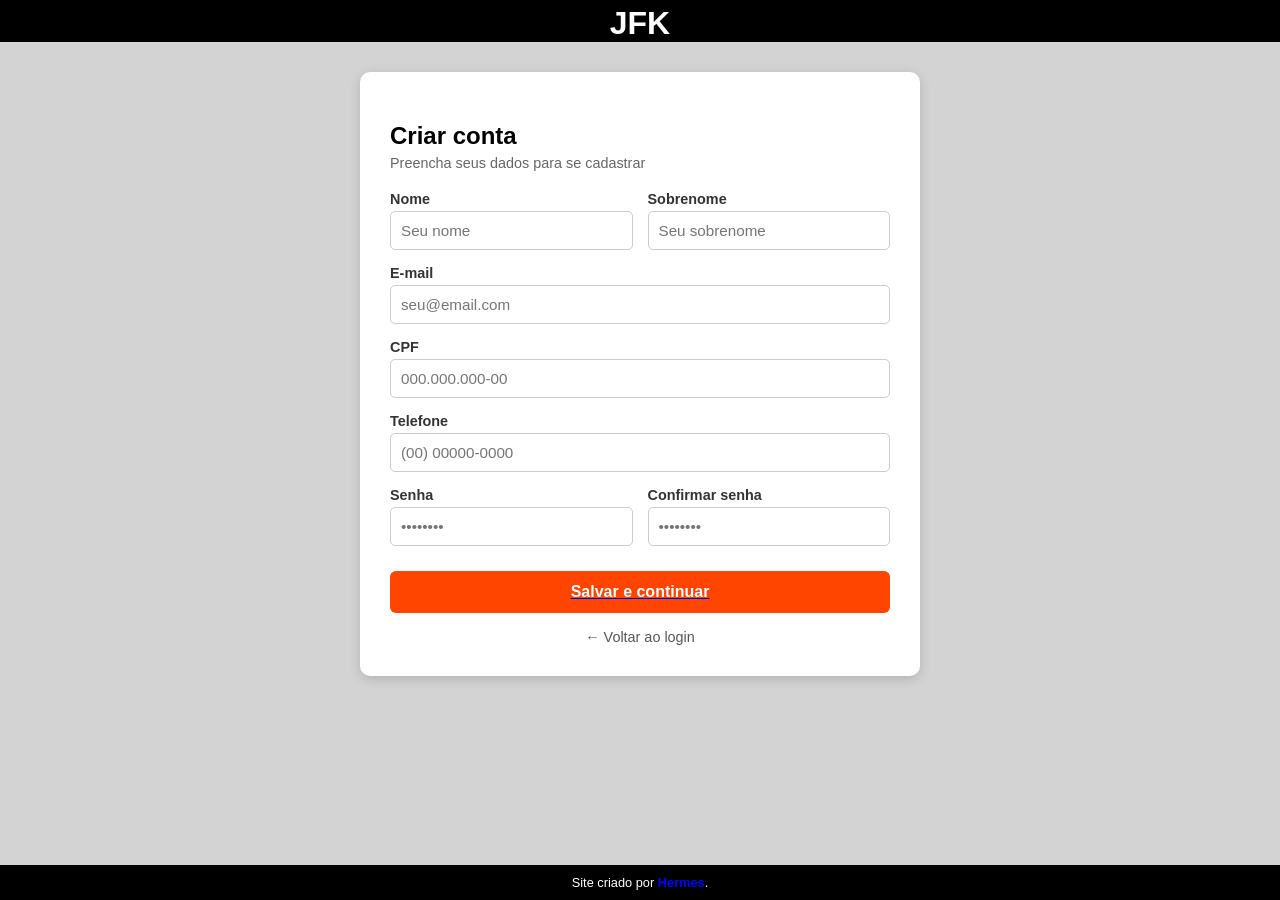
<file: cadastro.html>
<!DOCTYPE html>
<html lang="pt-br">
<head>
    <meta charset="UTF-8">
    <meta name="viewport" content="width=device-width, initial-scale=1.0">
    <link rel="stylesheet" href="style.css">
    <link rel="shortcut icon" href="favicon.ico" type="image/x-icon">
    <title>Cadastro – JFK Pacotes Turísticos</title>
</head>
<body>

    <header>
        <h1><a href="index.html" style="color:white;text-decoration:none;">JFK</a></h1>
    </header>

    <main class="form-main">
        <div class="form-container">
            <h2>Criar conta</h2>
            <p class="form-subtitulo">Preencha seus dados para se cadastrar</p>

            <div class="form-row">
                <div class="form-group">
                    <label for="nome">Nome</label>
                    <input type="text" id="nome" placeholder="Seu nome">
                </div>
                <div class="form-group">
                    <label for="sobrenome">Sobrenome</label>
                    <input type="text" id="sobrenome" placeholder="Seu sobrenome">
                </div>
            </div>

            <div class="form-group">
                <label for="email-cad">E-mail</label>
                <input type="email" id="email-cad" placeholder="seu@email.com">
            </div>

            <div class="form-group">
                <label for="cpf">CPF</label>
                <input type="text" id="cpf" placeholder="000.000.000-00">
            </div>

            <div class="form-group">
                <label for="telefone">Telefone</label>
                <input type="text" id="telefone" placeholder="(00) 00000-0000">
            </div>

            <div class="form-row">
                <div class="form-group">
                    <label for="senha-cad">Senha</label>
                    <input type="password" id="senha-cad" placeholder="••••••••">
                </div>
                <div class="form-group">
                    <label for="confirmar-senha">Confirmar senha</label>
                    <input type="password" id="confirmar-senha" placeholder="••••••••">
                </div>
            </div>

            <a href="pagamento.html"><button class="btn-comprar" style="width:100%;margin-top:10px;">Salvar e continuar</button></a>

            <p style="text-align:center;margin-top:15px;"><a href="login.html" class="link-voltar">← Voltar ao login</a></p>
        </div>
    </main>

    <footer>
        <p>Site criado por <a href="https://github.com/JorgeHermes">Hermes</a>.</p>
    </footer>
</body>
</html>
</file>
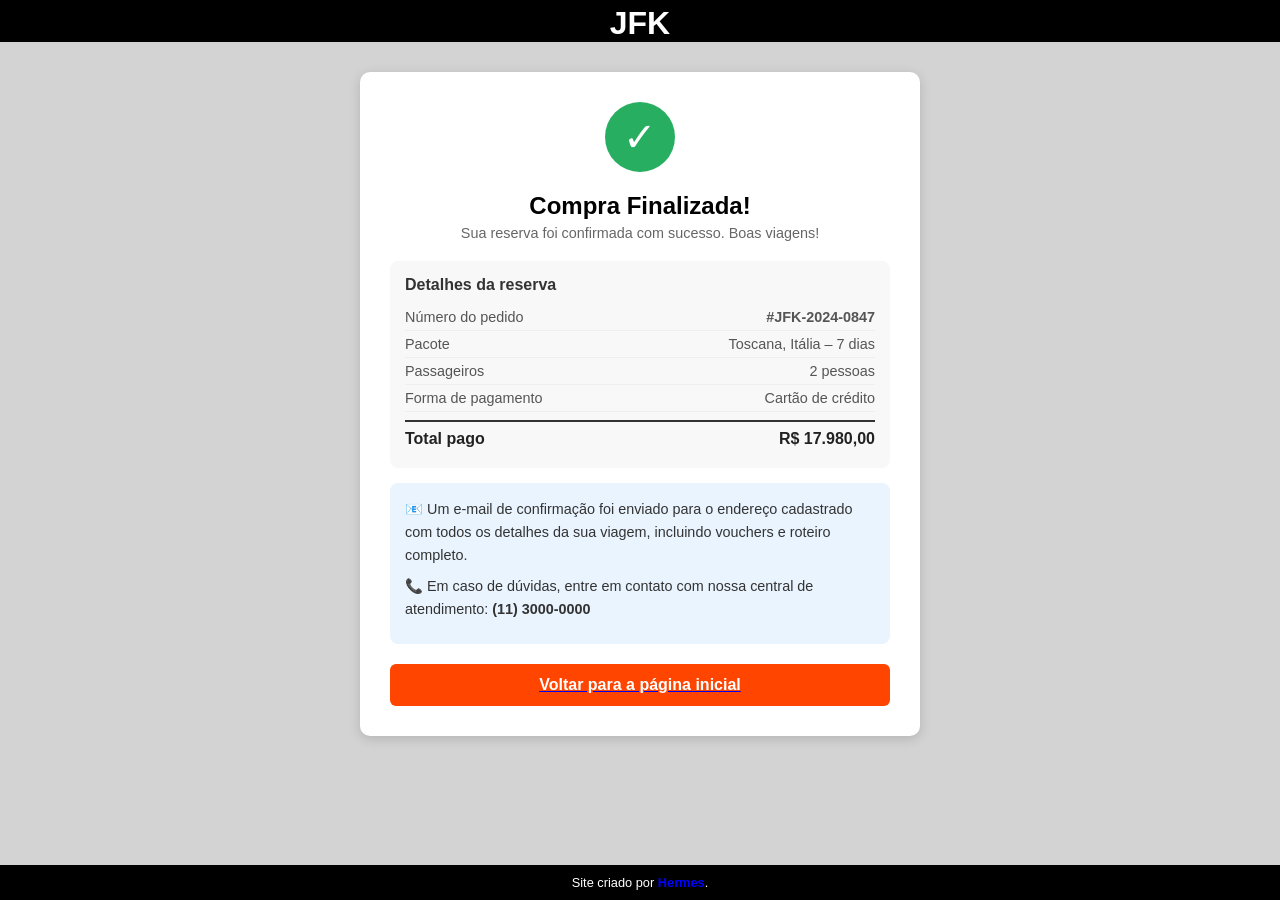
<file: confirmacao.html>
<!DOCTYPE html>
<html lang="pt-br">
<head>
    <meta charset="UTF-8">
    <meta name="viewport" content="width=device-width, initial-scale=1.0">
    <link rel="stylesheet" href="style.css">
    <link rel="shortcut icon" href="favicon.ico" type="image/x-icon">
    <title>Compra Finalizada – JFK Pacotes Turísticos</title>
</head>
<body>

    <header>
        <h1><a href="index.html" style="color:white;text-decoration:none;">JFK</a></h1>
    </header>

    <main class="form-main">
        <div class="form-container confirmacao-box">
            <div class="icone-sucesso">✓</div>
            <h2>Compra Finalizada!</h2>
            <p class="form-subtitulo">Sua reserva foi confirmada com sucesso. Boas viagens!</p>

            <div class="resumo-pedido" style="margin-top:20px;">
                <h3>Detalhes da reserva</h3>
                <div class="resumo-linha">
                    <span>Número do pedido</span>
                    <span><strong>#JFK-2024-0847</strong></span>
                </div>
                <div class="resumo-linha">
                    <span>Pacote</span>
                    <span>Toscana, Itália – 7 dias</span>
                </div>
                <div class="resumo-linha">
                    <span>Passageiros</span>
                    <span>2 pessoas</span>
                </div>
                <div class="resumo-linha">
                    <span>Forma de pagamento</span>
                    <span>Cartão de crédito</span>
                </div>
                <div class="resumo-linha total">
                    <span>Total pago</span>
                    <span>R$ 17.980,00</span>
                </div>
            </div>

            <div class="info-confirmacao">
                <p>📧 Um e-mail de confirmação foi enviado para o endereço cadastrado com todos os detalhes da sua viagem, incluindo vouchers e roteiro completo.</p>
                <p>📞 Em caso de dúvidas, entre em contato com nossa central de atendimento: <strong>(11) 3000-0000</strong></p>
            </div>

            <a href="index.html"><button class="btn-comprar" style="width:100%;margin-top:20px;">Voltar para a página inicial</button></a>
        </div>
    </main>

    <footer>
        <p>Site criado por <a href="https://github.com/JorgeHermes">Hermes</a>.</p>
    </footer>
</body>
</html>
</file>
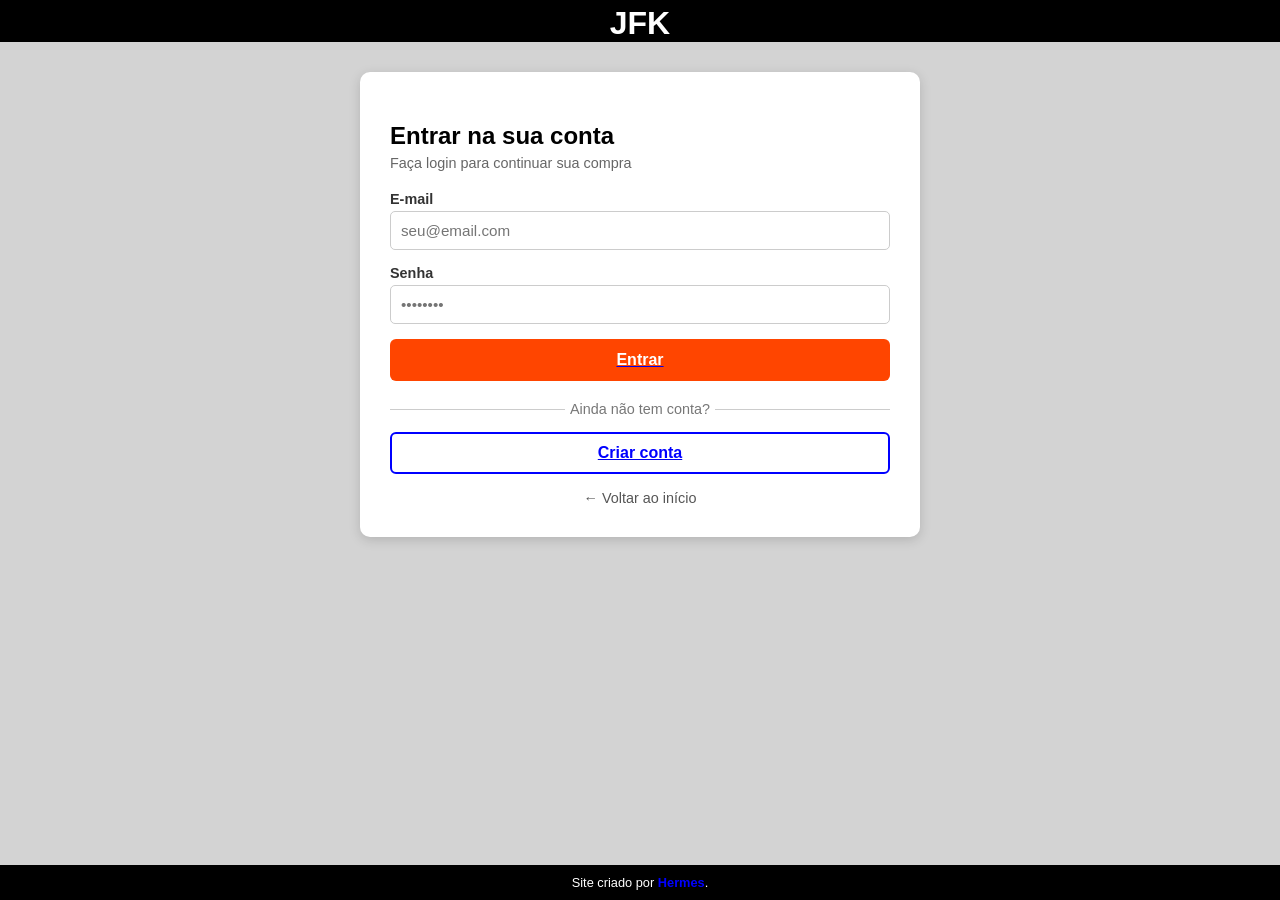
<file: login.html>
<!DOCTYPE html>
<html lang="pt-br">
<head>
    <meta charset="UTF-8">
    <meta name="viewport" content="width=device-width, initial-scale=1.0">
    <link rel="stylesheet" href="style.css">
    <link rel="shortcut icon" href="favicon.ico" type="image/x-icon">
    <title>Login – JFK Pacotes Turísticos</title>
</head>
<body>

    <header>
        <h1><a href="index.html" style="color:white;text-decoration:none;">JFK</a></h1>
    </header>

    <main class="form-main">
        <div class="form-container">
            <h2>Entrar na sua conta</h2>
            <p class="form-subtitulo">Faça login para continuar sua compra</p>

            <div class="form-group">
                <label for="email">E-mail</label>
                <input type="email" id="email" placeholder="seu@email.com">
            </div>

            <div class="form-group">
                <label for="senha">Senha</label>
                <input type="password" id="senha" placeholder="••••••••">
            </div>

            <a href="pagamento.html"><button class="btn-comprar" style="width:100%;margin-top:10px;">Entrar</button></a>

            <div class="form-divider">
                <span>Ainda não tem conta?</span>
            </div>

            <a href="cadastro.html"><button class="btn-secundario" style="width:100%;">Criar conta</button></a>

            <p style="text-align:center;margin-top:15px;"><a href="index.html" class="link-voltar">← Voltar ao início</a></p>
        </div>
    </main>

    <footer>
        <p>Site criado por <a href="https://github.com/JorgeHermes">Hermes</a>.</p>
    </footer>
</body>
</html>
</file>
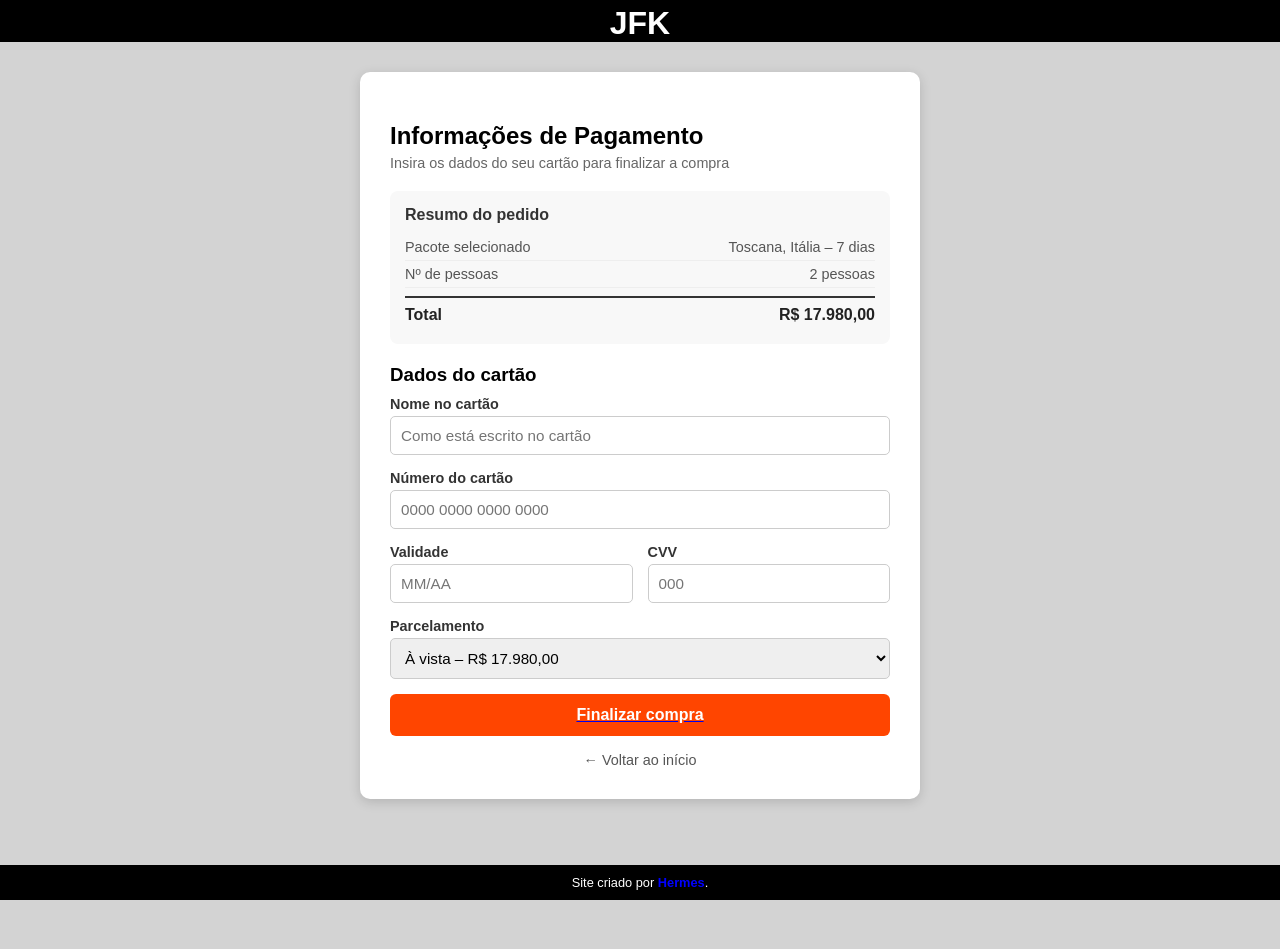
<file: pagamento.html>
<!DOCTYPE html>
<html lang="pt-br">
<head>
    <meta charset="UTF-8">
    <meta name="viewport" content="width=device-width, initial-scale=1.0">
    <link rel="stylesheet" href="style.css">
    <link rel="shortcut icon" href="favicon.ico" type="image/x-icon">
    <title>Pagamento – JFK Pacotes Turísticos</title>
</head>
<body>

    <header>
        <h1><a href="index.html" style="color:white;text-decoration:none;">JFK</a></h1>
    </header>

    <main class="form-main">
        <div class="form-container form-largo">
            <h2>Informações de Pagamento</h2>
            <p class="form-subtitulo">Insira os dados do seu cartão para finalizar a compra</p>

            <div class="resumo-pedido">
                <h3>Resumo do pedido</h3>
                <div class="resumo-linha">
                    <span>Pacote selecionado</span>
                    <span>Toscana, Itália – 7 dias</span>
                </div>
                <div class="resumo-linha">
                    <span>Nº de pessoas</span>
                    <span>2 pessoas</span>
                </div>
                <div class="resumo-linha total">
                    <span>Total</span>
                    <span>R$ 17.980,00</span>
                </div>
            </div>

            <h3 style="margin:20px 0 10px;">Dados do cartão</h3>

            <div class="form-group">
                <label for="nome-cartao">Nome no cartão</label>
                <input type="text" id="nome-cartao" placeholder="Como está escrito no cartão">
            </div>

            <div class="form-group">
                <label for="numero-cartao">Número do cartão</label>
                <input type="text" id="numero-cartao" placeholder="0000 0000 0000 0000" maxlength="19">
            </div>

            <div class="form-row">
                <div class="form-group">
                    <label for="validade">Validade</label>
                    <input type="text" id="validade" placeholder="MM/AA" maxlength="5">
                </div>
                <div class="form-group">
                    <label for="cvv">CVV</label>
                    <input type="text" id="cvv" placeholder="000" maxlength="3">
                </div>
            </div>

            <div class="form-group">
                <label for="parcelas">Parcelamento</label>
                <select id="parcelas">
                    <option>À vista – R$ 17.980,00</option>
                    <option>2x de R$ 8.990,00 sem juros</option>
                    <option>3x de R$ 5.993,33 sem juros</option>
                    <option>6x de R$ 2.996,67 sem juros</option>
                    <option>10x de R$ 1.798,00 sem juros</option>
                    <option>12x de R$ 1.498,33 sem juros</option>
                </select>
            </div>

            <a href="confirmacao.html"><button class="btn-comprar" style="width:100%;margin-top:10px;">Finalizar compra</button></a>

            <p style="text-align:center;margin-top:15px;"><a href="index.html" class="link-voltar">← Voltar ao início</a></p>
        </div>
    </main>

    <footer>
        <p>Site criado por <a href="https://github.com/JorgeHermes">Hermes</a>.</p>
    </footer>
</body>
</html>
</file>
<file: style.css>
@charset "UTF-8";

* {
    margin: 0px;
    padding: 0px;
    font-family: Arial, Helvetica, sans-serif;
    box-sizing: border-box;
}

body {
    background-color: lightgrey;
    padding-bottom: 60px;
}

/* ========== HEADER ========== */
header {
    color: white;
    background-color: black;
    padding: 5px 0px 0px 0px;
    text-align: center;
}

/* ========== BANNER / SLIDESHOW ========== */
.banner {
    width: auto;
    height: 500px;
    overflow: hidden;
}

.slides {
    display: flex;
    width: 300%;
    animation: slide 9s infinite;
}

.slides img {
    width: 100%;
    height: 500px;
    object-fit: cover;
}

@keyframes slide {
    0%   { margin-left: 0; }
    33%  { margin-left: 0; }
    34%  { margin-left: -100%; }
    66%  { margin-left: -100%; }
    67%  { margin-left: -200%; }
    100% { margin-left: -200%; }
}

/* ========== HOME / PACOTES ========== */
main {
    padding: 20px;
    min-width: 280px;
    max-width: 1000px;
    margin: auto;
    padding-bottom: 50px;
}

main h2 {
    margin: 20px 0 10px 0;
}

.grid {
    display: grid;
    grid-template-columns: repeat(4, 1fr);
    gap: 20px;
}

.card {
    margin-top: 10px;
    text-align: center;
    background: white;
    border-radius: 8px;
    padding: 10px;
    box-shadow: 0 2px 6px rgba(0,0,0,0.15);
}

.card img {
    width: 100%;
    height: 150px;
    object-fit: cover;
    border-radius: 6px;
    border: 2px solid #ccc;
}

.card h3 {
    margin: 8px 0 4px;
    font-size: 0.95em;
}

.card p {
    font-size: 0.8em;
    color: #555;
    margin-bottom: 6px;
}

.card .preco {
    display: block;
    color: #c0392b;
    font-weight: bold;
    margin-bottom: 8px;
    font-size: 1em;
}

.btnDetalha {
    color: white;
    background-color: blue;
    border: none;
    border-radius: 4px;
    padding: 6px 14px;
    cursor: pointer;
    font-size: 0.9em;
    width: 100%;
}

.btnDetalha:hover {
    background-color: rgb(1, 1, 100);
}

/* ========== DETALHE DO PACOTE ========== */
.detalhe-main {
    padding: 20px;
    max-width: 1000px;
    margin: auto;
}

.btn-voltar {
    display: inline-block;
    margin-bottom: 15px;
    color: #333;
    text-decoration: none;
    font-size: 0.9em;
}

.btn-voltar:hover {
    text-decoration: underline;
}

.detalhe-main h2 {
    font-size: 2em;
    margin-bottom: 5px;
}

.subtitulo {
    color: #555;
    margin-bottom: 20px;
    font-size: 1em;
}

.galeria {
    display: grid;
    grid-template-columns: 2fr 1fr;
    grid-template-rows: auto auto;
    gap: 8px;
    margin-bottom: 25px;
}

.galeria img:first-child {
    grid-row: 1 / 3;
    width: 100%;
    height: 408px;
    object-fit: cover;
    border-radius: 8px;
}

.galeria img:not(:first-child) {
    width: 100%;
    height: 200px;
    object-fit: cover;
    border-radius: 8px;
}

.info-pacote {
    display: grid;
    grid-template-columns: 1fr 300px;
    gap: 30px;
    align-items: start;
}

.descricao h3 {
    margin: 20px 0 8px;
    font-size: 1.1em;
}

.descricao p {
    line-height: 1.6;
    color: #333;
    margin-bottom: 10px;
}

.descricao ul {
    padding-left: 20px;
    line-height: 1.9;
    color: #333;
}

.sidebar-compra {
    background: white;
    border-radius: 10px;
    padding: 20px;
    box-shadow: 0 3px 10px rgba(0,0,0,0.15);
    position: sticky;
    top: 20px;
}

.preco-box {
    text-align: center;
    margin-bottom: 15px;
}

.label-preco {
    display: block;
    font-size: 0.85em;
    color: #777;
}

.preco-grande {
    display: block;
    font-size: 2em;
    font-weight: bold;
    color: #c0392b;
    margin: 5px 0;
}

.detalhes-extras {
    border-top: 1px solid #eee;
    border-bottom: 1px solid #eee;
    padding: 12px 0;
    margin-bottom: 15px;
}

.detalhes-extras p {
    font-size: 0.9em;
    margin-bottom: 6px;
    color: #444;
}

.btn-comprar {
    display: block;
    width: 100%;
    background-color: orangered;
    color: white;
    border: none;
    border-radius: 6px;
    padding: 12px;
    font-size: 1em;
    font-weight: bold;
    cursor: pointer;
    text-align: center;
}

.btn-comprar:hover {
    background-color: #c0392b;
}

/* ========== FORMULÁRIOS (login, cadastro, pagamento) ========== */
.form-main {
    max-width: 600px;
    margin: 30px auto;
    padding: 0 20px 60px;
}

.form-container {
    background: white;
    border-radius: 10px;
    padding: 30px;
    box-shadow: 0 3px 12px rgba(0,0,0,0.15);
}

.form-largo {
    max-width: 100%;
}

.form-container h2 {
    margin-bottom: 5px;
    font-size: 1.5em;
}

.form-subtitulo {
    color: #666;
    font-size: 0.9em;
    margin-bottom: 20px;
}

.form-group {
    margin-bottom: 15px;
    width: 100%;
}

.form-group label {
    display: block;
    font-size: 0.9em;
    margin-bottom: 4px;
    font-weight: bold;
    color: #333;
}

.form-group input,
.form-group select {
    width: 100%;
    padding: 10px;
    border: 1px solid #ccc;
    border-radius: 5px;
    font-size: 0.95em;
}

.form-group input:focus,
.form-group select:focus {
    border-color: blue;
    outline: none;
}

.form-row {
    display: grid;
    grid-template-columns: 1fr 1fr;
    gap: 15px;
}

.form-divider {
    text-align: center;
    margin: 20px 0 15px;
    color: #777;
    font-size: 0.9em;
    position: relative;
}

.form-divider::before,
.form-divider::after {
    content: '';
    position: absolute;
    top: 50%;
    width: 35%;
    height: 1px;
    background: #ccc;
}

.form-divider::before { left: 0; }
.form-divider::after { right: 0; }

.btn-secundario {
    display: block;
    width: 100%;
    background-color: white;
    color: blue;
    border: 2px solid blue;
    border-radius: 6px;
    padding: 10px;
    font-size: 1em;
    font-weight: bold;
    cursor: pointer;
}

.btn-secundario:hover {
    background-color: #f0f0ff;
}

.link-voltar {
    color: #555;
    text-decoration: none;
    font-size: 0.9em;
}

.link-voltar:hover {
    text-decoration: underline;
}

/* ========== RESUMO DO PEDIDO ========== */
.resumo-pedido {
    background: #f8f8f8;
    border-radius: 8px;
    padding: 15px;
    margin-bottom: 10px;
}

.resumo-pedido h3 {
    margin-bottom: 10px;
    font-size: 1em;
    color: #333;
}

.resumo-linha {
    display: flex;
    justify-content: space-between;
    font-size: 0.9em;
    padding: 5px 0;
    border-bottom: 1px solid #eee;
    color: #555;
}

.resumo-linha.total {
    border-top: 2px solid #333;
    border-bottom: none;
    margin-top: 8px;
    padding-top: 8px;
    font-weight: bold;
    font-size: 1em;
    color: #222;
}

/* ========== CONFIRMAÇÃO ========== */
.confirmacao-box {
    text-align: center;
}

.confirmacao-box .resumo-pedido {
    text-align: left;
}

.icone-sucesso {
    width: 70px;
    height: 70px;
    background-color: #27ae60;
    color: white;
    font-size: 2.5em;
    border-radius: 50%;
    display: flex;
    align-items: center;
    justify-content: center;
    margin: 0 auto 15px;
}

.info-confirmacao {
    background: #eaf4ff;
    border-radius: 8px;
    padding: 15px;
    margin-top: 15px;
    text-align: left;
}

.info-confirmacao p {
    font-size: 0.9em;
    color: #333;
    line-height: 1.6;
    margin-bottom: 8px;
}

/* ========== FOOTER ========== */
footer {
    background-color: black;
    position: fixed;
    bottom: 0;
    left: 0;
    width: 100%;
    color: white;
    text-align: center;
    padding: 10px;
    font-size: 0.8em;
}

footer > p > a {
    color: blue;
    font-weight: bolder;
    text-decoration: none;
}

footer a:hover {
    text-decoration: underline;
    color: orange;
}

/* ========== RESPONSIVO ========== */
@media (max-width: 768px) {
    .grid {
        grid-template-columns: repeat(2, 1fr);
    }

    .info-pacote {
        grid-template-columns: 1fr;
    }

    .galeria {
        grid-template-columns: 1fr;
    }

    .galeria img:first-child {
        grid-row: auto;
        height: 220px;
    }

    .galeria img:not(:first-child) {
        height: 160px;
    }
}

@media (max-width: 480px) {
    .grid {
        grid-template-columns: 1fr;
    }

    .form-row {
        grid-template-columns: 1fr;
    }
}
</file>
